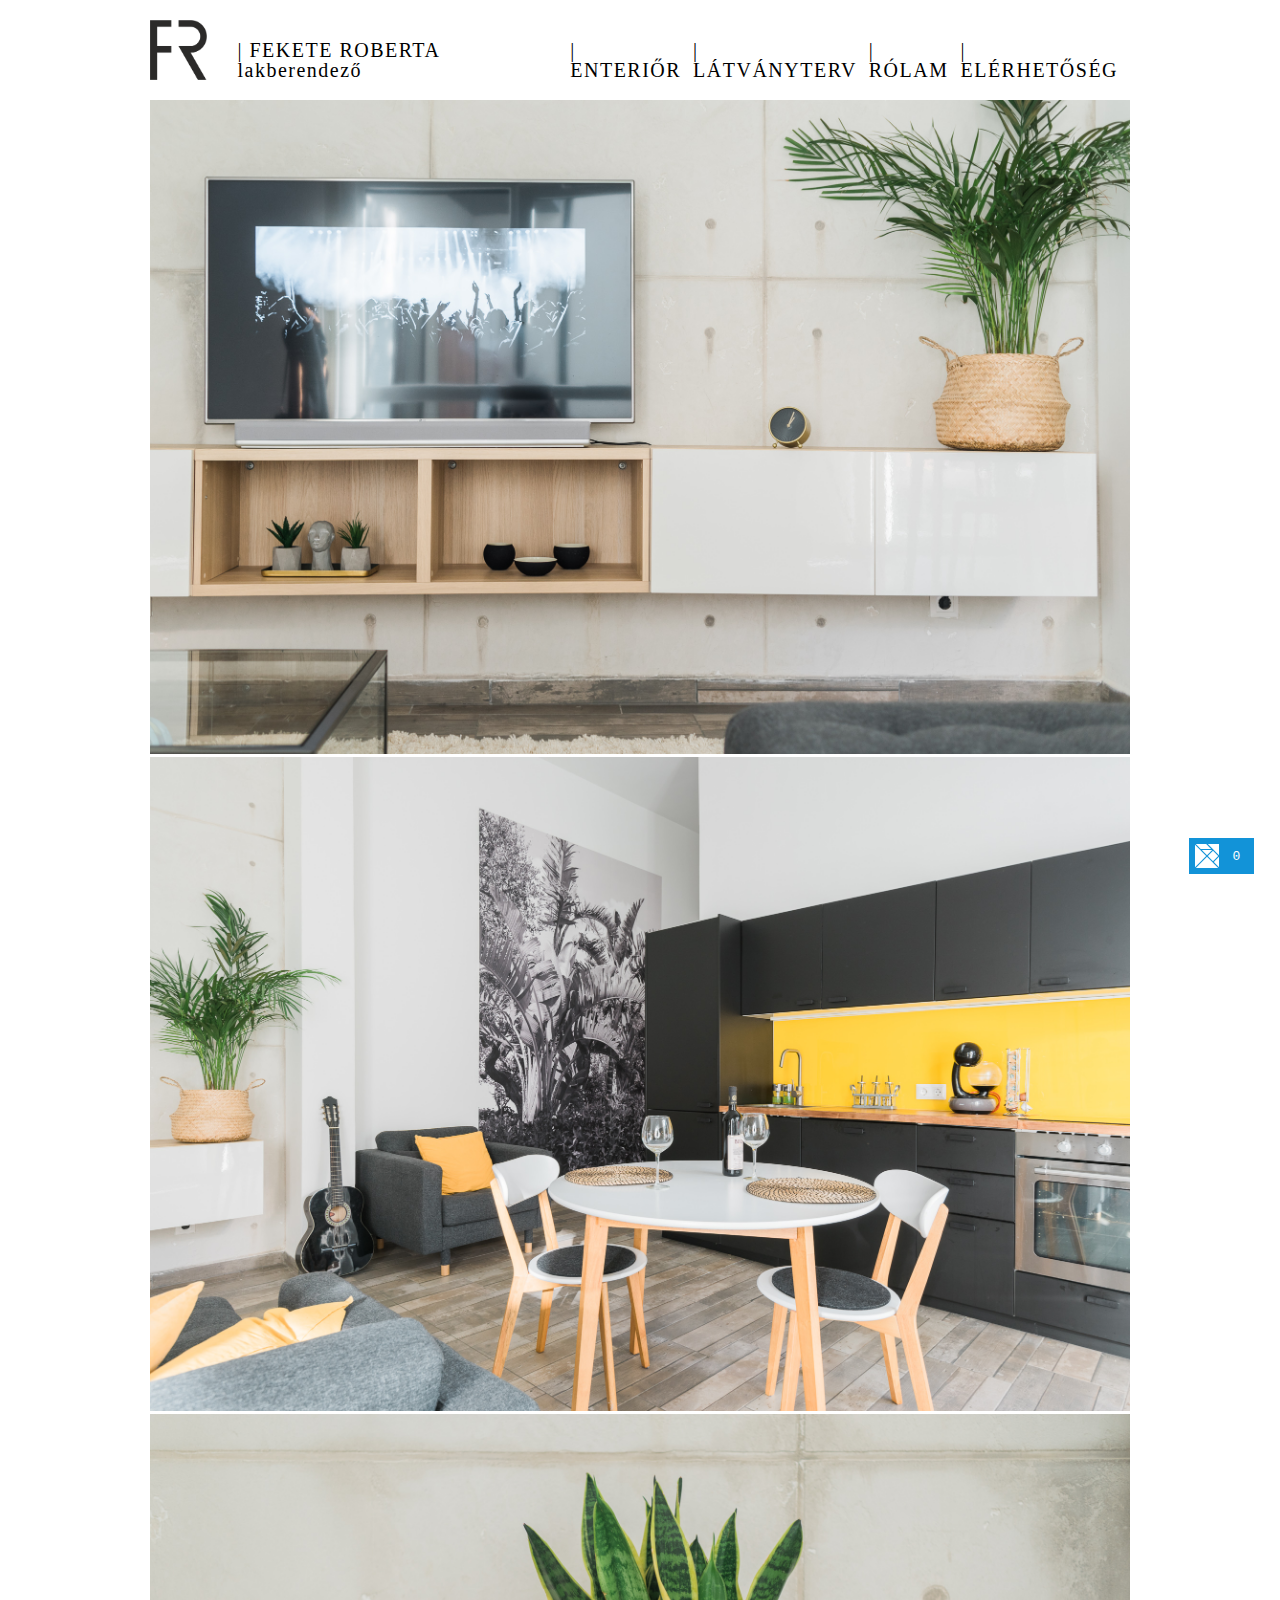
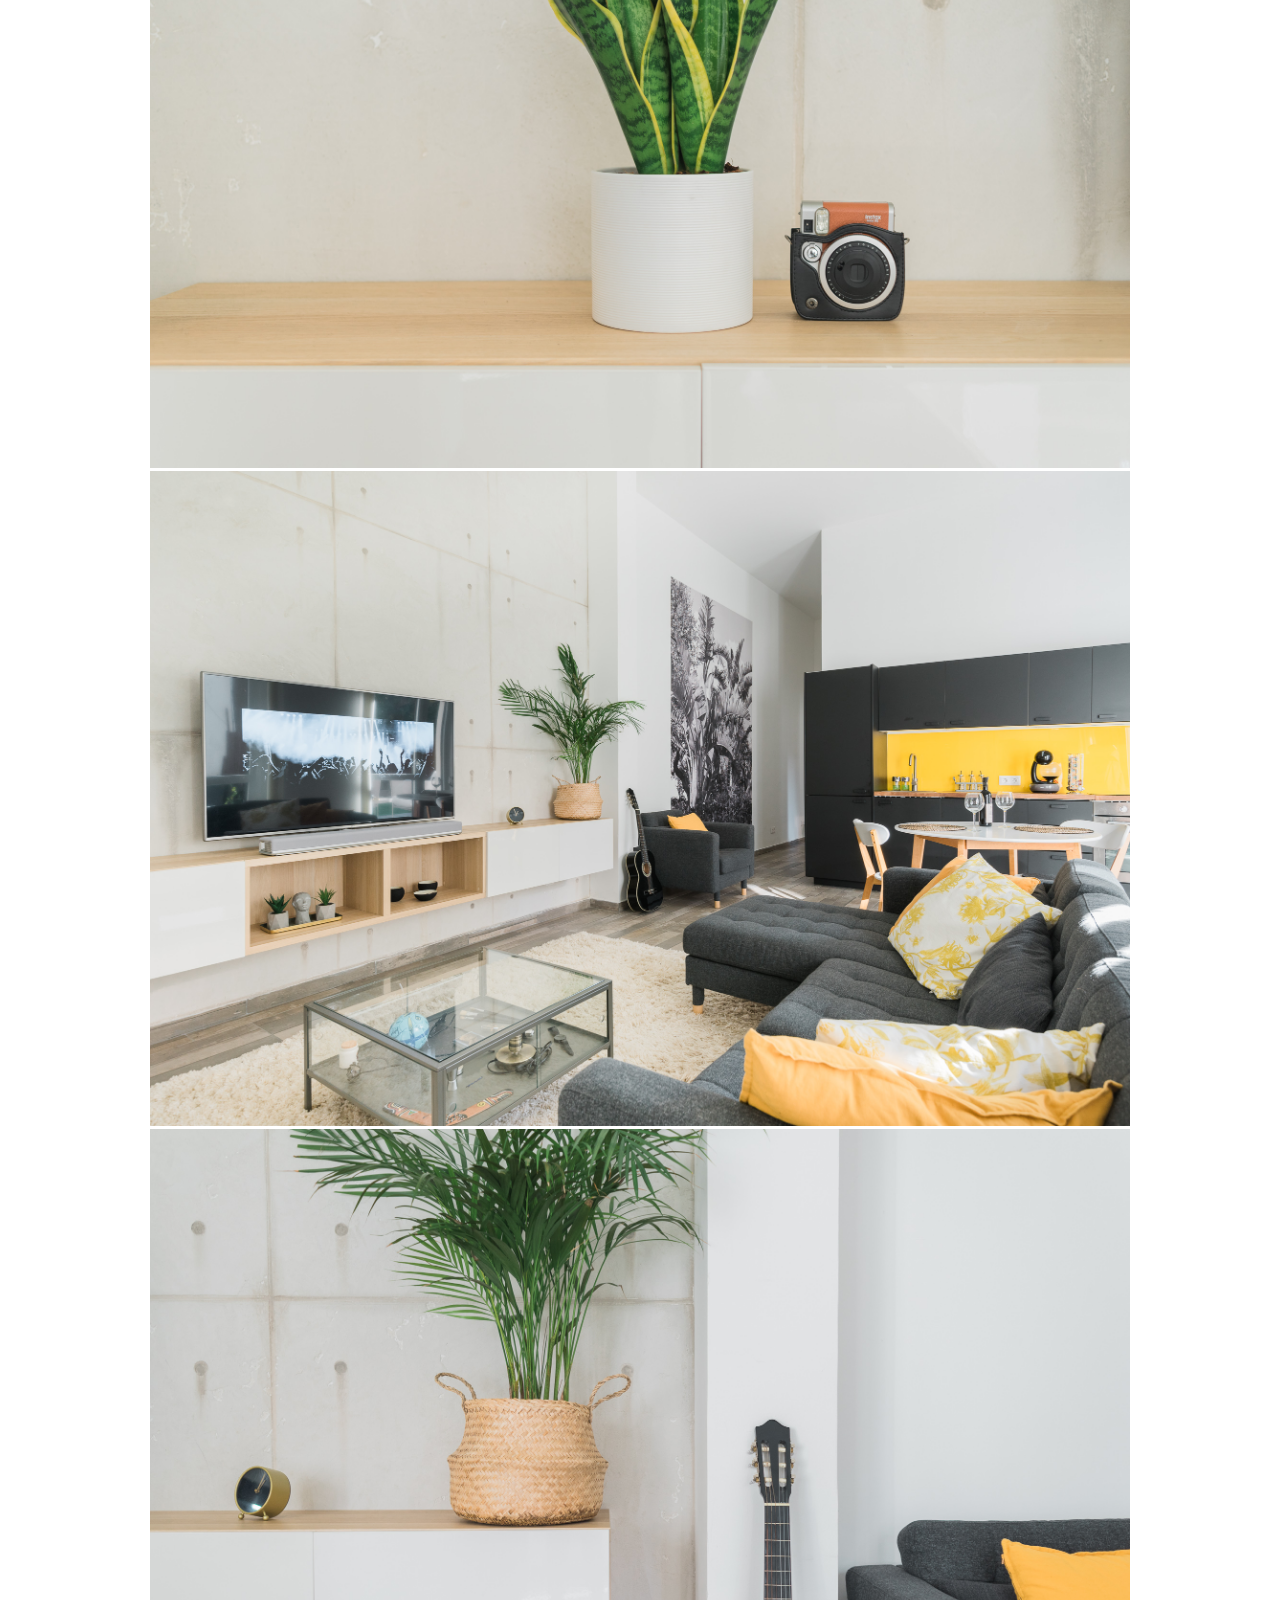
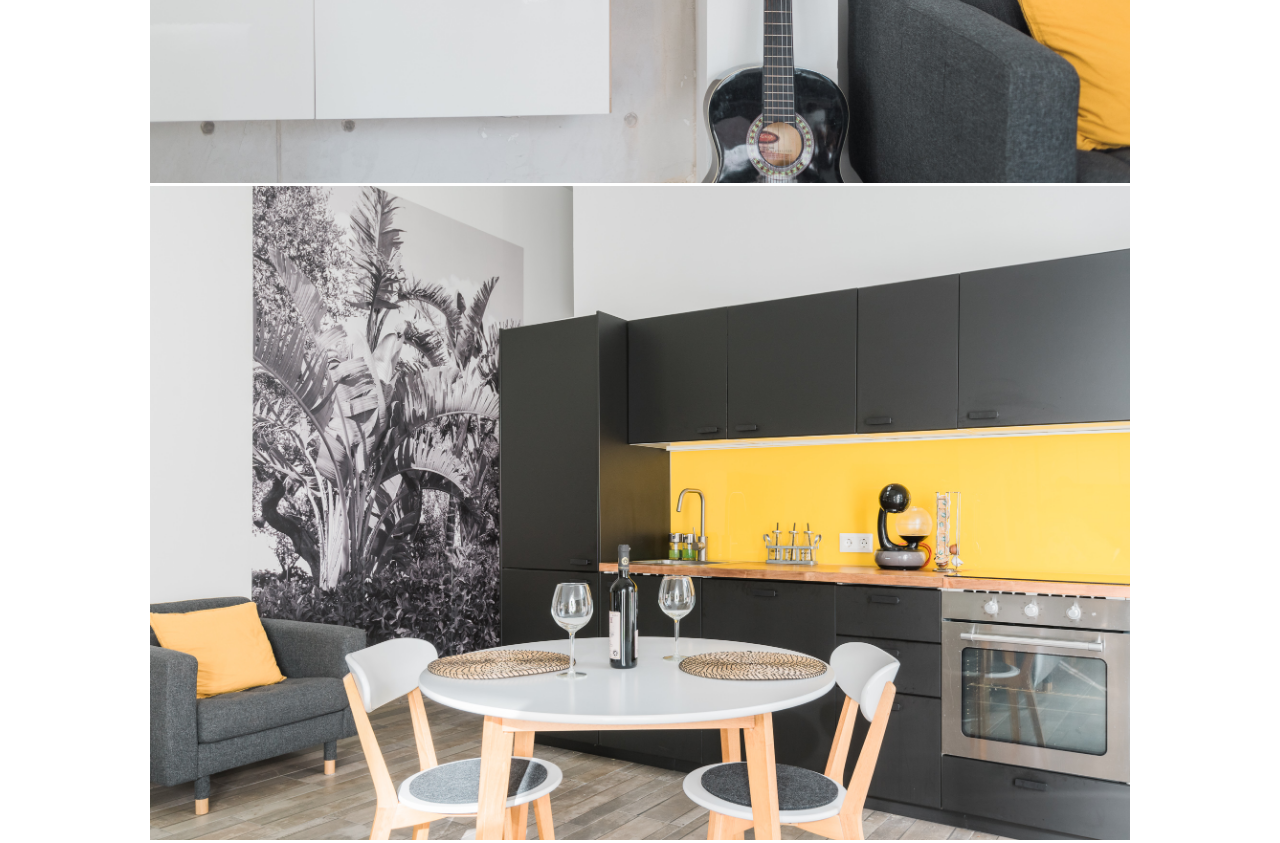
<file: index.html>
<!DOCTYPE HTML>
<html lang="hu">

<head>
  <meta charset="UTF-8">
  <meta name="viewport" content="width=device-width, initial-scale=1, shrink-to-fit=no">
  <link rel="preconnect" href="https://fonts.gstatic.com">
  <link href="https://fonts.googleapis.com/css2?family=Dosis:wght@200;300;400&display=swap" rel="stylesheet">
  <link rel="stylesheet" type="text/css" href="/assets/css/reset.css" />
  <link rel="stylesheet" type="text/css" href="/assets/css/custom.css" />
  <link rel="icon" type="image/png" href="/assets/FR-background.png">
  
  <script type="text/javascript">
    // Single Page Apps for GitHub Pages
    // MIT License
    // https://github.com/rafgraph/spa-github-pages
    (function(l) {
      if (l.search[1] === '/' ) {
        var decoded = l.search.slice(1).split('&').map(function(s) { 
          return s.replace(/~and~/g, '&')
        }).join('?');
        window.history.replaceState(null, null,
            l.pathname.slice(0, -1) + decoded + l.hash
        );
      }
    }(window.location))
  </script>

  <script type="text/javascript" src="/assets/elm.min.js"></script>
</head>

<body>
  <div id="elm-landing-pad"></div>
</body>

<script type="text/javascript">
  const elmDiv = document.getElementById("elm-landing-pad")
  var app = Elm.Main.init({ node: elmDiv });
</script>

</html>
</file>
<file: assets/css/custom.css>
body {
  font-family: 'Dosis', sans-serif;
  font-family: 'Big Shoulders Stencil Display', cursive;
  /* font-family: 'Eczar', serif; */
  /* font-family: 'Monoton', cursive; */
  /* font-family: 'Press Start 2P', cursive; */
  /* font-family: 'Quicksand', sans-serif; */
  /* font-family: 'Righteous', cursive; */
  /* font-family: 'Spectral', serif; */
  /* font-family: 'Lato', sans-serif; */
  font-family: 'Unica One', cursive;
  /* font-family: 'Faster One', cursive; */

}

.carousel {
  display: flex;
  align-items: center;
  justify-content: center;
}

.slide {
  
}

.headerText {
  position: relative;
  top: 0px;
  transition: top 200ms 20ms ease;
}

.headerContainer:hover .headerText {
  top: -10px;
}
</file>
